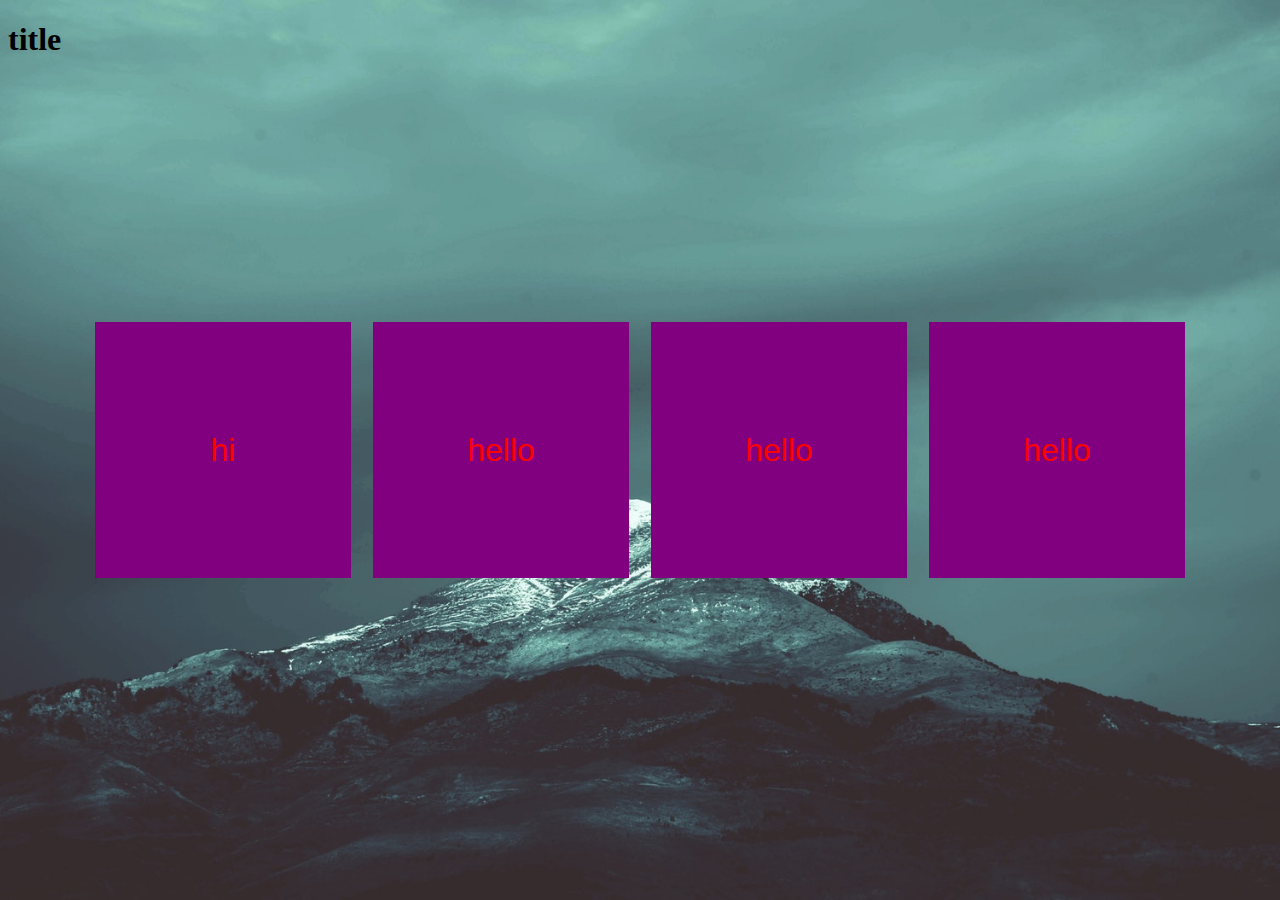
<file: index.html>
<!DOCTYPE HTML>
<html>
<head>
	<title="hello">
	<link rel="stylesheet" type="text/css" href="test.css">
</head>
<body>
	<h1>title</h1>
	<ul>
		<li><a href="hallo.html"><input type="button" value="hi"></a></li>
		<li><input type="button" value="hello"></li>
		<li><input type="button" value="hello"></li>
		<li><input type="button" value="hello"></li>
	</ul>
</body>
</html>
</file>
<file: test.css>
ul{
	list-style: none;
	margin: 0;
    position: absolute;
    top: 50%;
    left: 50%;
    margin-right: -50%;
    transform: translate(-50%, -50%);
	padding-left: 0;
}

li{
	display: inline;
	
	
}

a{
	text-decoration: none;
}


input[type=button]{
	border: none;
	color: red;
	margin: 0 1vh;
	width: 20vw;
	height: 20vw;
	background-color: purple;
	cursor: pointer;
	font-size: 2em;
}

input[type=button]:active{
	outline: none;
	padding: 0;
}

html {
	background: url(pexels-photo-540518.jpeg) no-repeat center center fixed;
	background-size: cover;
}
</file>
